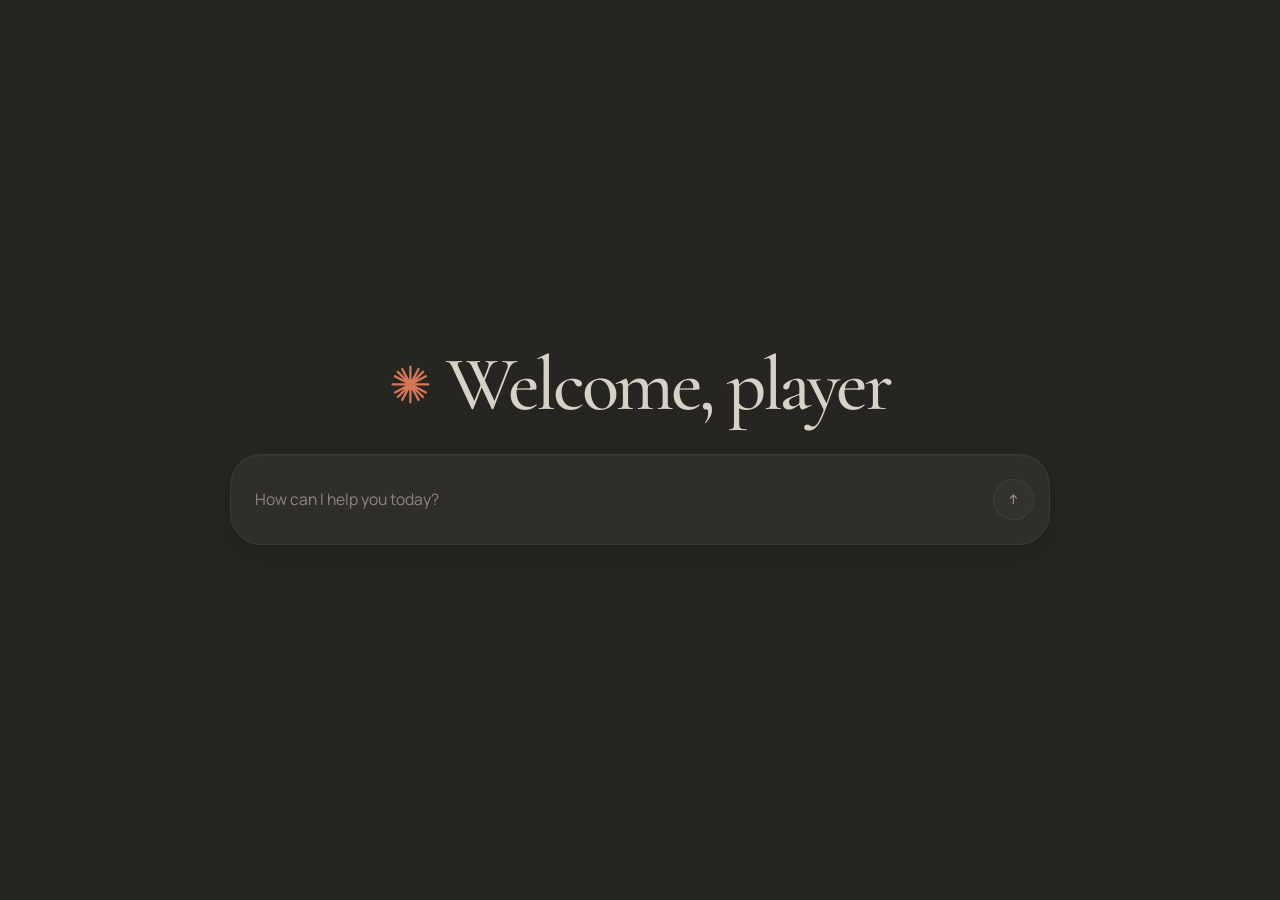
<file: web-app/index.html>
<!DOCTYPE html>
<html lang="en">
<head>
    <meta charset="UTF-8">
    <meta name="viewport" content="width=device-width, initial-scale=1.0">
    <title>For The Love Of The Game</title>
    <link rel="preconnect" href="https://fonts.googleapis.com">
    <link rel="preconnect" href="https://fonts.gstatic.com" crossorigin>
    <link href="https://fonts.googleapis.com/css2?family=Cormorant+Garamond:wght@500;600&family=Manrope:wght@400;500;600;700&display=swap" rel="stylesheet">
    <link rel="stylesheet" href="./styles.css?v=2">
</head>
<body>
    <main class="experience" id="experience">
        <section class="shell">
            <section class="welcome" id="welcome">
                <div class="welcome-row">
                    <span class="spark-icon" aria-hidden="true">
                        <svg viewBox="0 0 24 24">
                            <path d="M12 1.5v21M4.6 4.6l14.8 14.8M1.5 12h21M4.6 19.4 19.4 4.6M7.2 2.9l9.6 18.2M2.9 7.2l18.2 9.6M16.8 2.9 7.2 21.1M2.9 16.8l18.2-9.6"></path>
                        </svg>
                    </span>
                    <h1>Welcome, player</h1>
                </div>
            </section>

            <section class="chat-log" id="chat-log"></section>

            <form class="composer" id="composer">
                <label class="composer-shell" id="composer-shell" for="prompt-input">
                    <textarea id="prompt-input" name="prompt" rows="1" placeholder="How can I help you today?"></textarea>
                    <button class="send-button" id="send-button" type="submit" aria-label="Translate">
                        <svg viewBox="0 0 24 24" aria-hidden="true">
                            <path d="M12 5v14M7 10l5-5 5 5"></path>
                        </svg>
                    </button>
                </label>
            </form>

            <p class="status-line" id="status-text" aria-live="polite"></p>
        </section>
    </main>

    <script src="./app.js?v=2"></script>
</body>
</html>
</file>
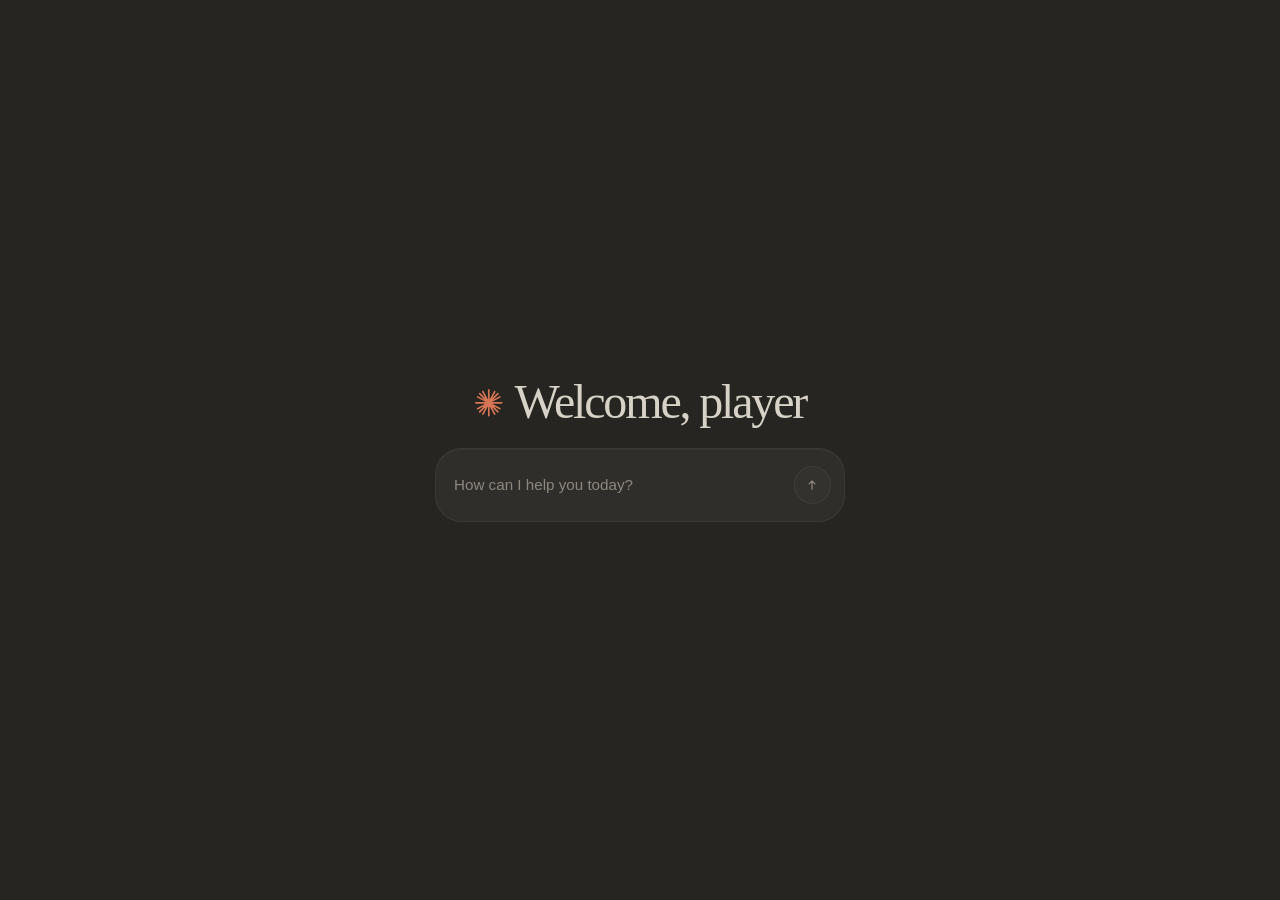
<file: chrome-extension/sidepanel.html>
<!DOCTYPE html>
<html lang="en">
<head>
    <meta charset="UTF-8">
    <meta name="viewport" content="width=device-width, initial-scale=1.0">
    <title>For The Love Of The Game</title>
    <link rel="stylesheet" href="./sidepanel.css?v=8">
</head>
<body>
    <main class="experience" id="experience">
        <section class="shell">
            <section class="welcome">
                <div class="welcome-row">
                    <span class="spark-icon" aria-hidden="true">
                        <svg viewBox="0 0 24 24">
                            <path d="M12 1.5v21M4.6 4.6l14.8 14.8M1.5 12h21M4.6 19.4 19.4 4.6M7.2 2.9l9.6 18.2M2.9 7.2l18.2 9.6M16.8 2.9 7.2 21.1M2.9 16.8l18.2-9.6"></path>
                        </svg>
                    </span>
                    <h1>Welcome, player</h1>
                </div>
            </section>

            <section class="chat-log" id="chat-log"></section>

            <form id="translator-form" class="composer">
                <label class="composer-shell" id="composer-shell" for="prompt-input">
                    <textarea id="prompt-input" name="prompt" rows="1" placeholder="How can I help you today?"></textarea>
                    <button class="send-button" id="send-button" type="submit" aria-label="Translate">
                        <svg viewBox="0 0 24 24" aria-hidden="true">
                            <path d="M12 5v14M7 10l5-5 5 5"></path>
                        </svg>
                    </button>
                </label>
            </form>

            <p class="status-line" id="status-text" aria-live="polite"></p>
        </section>
    </main>

    <script src="./sidepanel.js?v=8"></script>
</body>
</html>
</file>
<file: web-app/styles.css>
:root {
    --bg: #262521;
    --panel: #302e2a;
    --panel-strong: #37342f;
    --line: rgba(255, 255, 255, 0.05);
    --line-strong: rgba(255, 255, 255, 0.08);
    --text: #d7d2c7;
    --muted: #8d877f;
    --accent: #d77654;
    --accent-strong: #bb6444;
    --accent-soft: rgba(215, 118, 84, 0.12);
}

* {
    box-sizing: border-box;
}

html,
body {
    margin: 0;
    min-height: 100%;
}

body {
    background: var(--bg);
    color: var(--text);
    font-family: "Manrope", sans-serif;
}

button,
textarea {
    font: inherit;
}

button {
    border: 0;
}

.experience {
    min-height: 100vh;
    padding: 2rem 1.5rem 2.5rem;
    display: flex;
    align-items: center;
    justify-content: center;
    transition: padding-top 260ms ease;
}

.experience.has-messages {
    align-items: flex-start;
    padding-top: 4.75rem;
}

.shell {
    width: min(100%, 920px);
    display: flex;
    flex-direction: column;
    align-items: center;
}

.welcome {
    margin: 0 0 2rem;
    transition: transform 220ms ease, opacity 220ms ease, margin 220ms ease;
}

.experience.has-messages .welcome {
    margin-bottom: 1.35rem;
    transform: scale(0.86);
    opacity: 0.78;
}

.welcome-row {
    display: inline-flex;
    align-items: center;
    gap: 0.95rem;
}

.spark-icon {
    width: 2.55rem;
    height: 2.55rem;
    display: grid;
    place-items: center;
    color: var(--accent);
    flex: 0 0 auto;
}

.spark-icon svg {
    width: 100%;
    height: 100%;
    fill: none;
    stroke: currentColor;
    stroke-width: 1.35;
    stroke-linecap: round;
}

.welcome h1 {
    margin: 0;
    color: var(--text);
    font-family: "Cormorant Garamond", serif;
    font-size: clamp(3.2rem, 6vw, 4.9rem);
    font-weight: 500;
    line-height: 0.98;
    letter-spacing: -0.045em;
}

.chat-log {
    width: min(100%, 820px);
    display: flex;
    flex-direction: column;
    gap: 1.15rem;
    margin-bottom: 1rem;
}

.chat-log:empty {
    display: none;
}

.message {
    width: 100%;
}

.message.user-message {
    display: flex;
    justify-content: flex-end;
}

.message.user-message .message-body {
    max-width: min(72%, 24rem);
    padding: 1rem 1.15rem;
    border-radius: 1.4rem;
    background: var(--panel-strong);
    color: #f1ede5;
    line-height: 1.6;
    font-size: 0.97rem;
    box-shadow: inset 0 1px 0 rgba(255, 255, 255, 0.03);
}

.message.assistant-message {
    display: grid;
    grid-template-columns: 1.8rem minmax(0, 1fr);
    align-items: start;
    gap: 0.9rem;
}

.message-icon {
    width: 1.8rem;
    height: 1.8rem;
    margin-top: 0.12rem;
    display: grid;
    place-items: center;
    color: var(--accent);
}

.message-icon svg {
    width: 100%;
    height: 100%;
    fill: none;
    stroke: currentColor;
    stroke-width: 1.35;
    stroke-linecap: round;
}

.message-content {
    display: flex;
    flex-direction: column;
    gap: 0.65rem;
}

.message.assistant-message .message-body {
    color: var(--text);
    line-height: 1.7;
    font-size: 0.98rem;
    white-space: pre-wrap;
}

.message-actions {
    display: flex;
    gap: 0.55rem;
}

.action-button {
    width: 2.35rem;
    height: 2.35rem;
    border-radius: 0.9rem;
    display: grid;
    place-items: center;
    background: rgba(255, 255, 255, 0.03);
    color: #c3beb5;
    cursor: pointer;
    transition: background 160ms ease, color 160ms ease, transform 160ms ease;
}

.action-button:hover:not(:disabled) {
    background: var(--accent-soft);
    color: #f0e7e1;
    transform: translateY(-1px);
}

.action-button:disabled {
    opacity: 0.45;
    cursor: default;
}

.action-button svg {
    width: 1rem;
    height: 1rem;
    fill: none;
    stroke: currentColor;
    stroke-width: 1.9;
    stroke-linecap: round;
    stroke-linejoin: round;
}

.composer {
    width: min(100%, 820px);
    margin: 0;
}

.composer-shell {
    display: flex;
    align-items: center;
    gap: 0.8rem;
    min-height: 5.65rem;
    padding: 0.95rem 0.95rem 0.95rem 1.35rem;
    border-radius: 1.95rem;
    background: var(--panel);
    border: 1px solid var(--line);
    box-shadow: inset 0 1px 0 rgba(255, 255, 255, 0.03), 0 12px 28px rgba(0, 0, 0, 0.16);
}

textarea {
    flex: 1;
    width: 100%;
    min-height: 1.5rem;
    max-height: 7rem;
    resize: none;
    border: 0;
    outline: 0;
    background: transparent;
    color: var(--text);
    font-size: 0.98rem;
    line-height: 1.45;
    overflow-y: auto;
}

textarea::placeholder {
    color: var(--muted);
}

.send-button {
    flex: 0 0 auto;
    width: 2.55rem;
    height: 2.55rem;
    border-radius: 999px;
    display: grid;
    place-items: center;
    background: rgba(255, 255, 255, 0.02);
    color: #91877d;
    box-shadow: inset 0 0 0 1px rgba(255, 255, 255, 0.06);
    transition: background 180ms ease, color 180ms ease, transform 180ms ease, box-shadow 180ms ease;
    cursor: pointer;
}

.send-button:disabled {
    cursor: default;
}

.composer-shell.has-value .send-button {
    background: var(--accent);
    color: #fff5f0;
    box-shadow: inset 0 0 0 1px rgba(255, 255, 255, 0.08);
}

.composer-shell.has-value .send-button:hover {
    background: var(--accent-strong);
    transform: translateY(-1px);
}

.send-button svg {
    width: 0.92rem;
    height: 0.92rem;
    fill: none;
    stroke: currentColor;
    stroke-width: 2.1;
    stroke-linecap: round;
    stroke-linejoin: round;
}

.status-line {
    width: min(100%, 820px);
    min-height: 1rem;
    margin: 0.75rem 0 0;
    color: var(--muted);
    font-size: 0.82rem;
}

.status-line:empty {
    display: none;
}

.fade-up {
    animation: fadeUp 220ms ease forwards;
}

@keyframes fadeUp {
    from {
        opacity: 0;
        transform: translateY(8px);
    }
    to {
        opacity: 1;
        transform: translateY(0);
    }
}

@media (max-width: 820px) {
    .experience {
        padding: 1.4rem 1rem 2rem;
    }

    .experience.has-messages {
        padding-top: 3rem;
    }

    .welcome {
        margin-bottom: 1.6rem;
    }

    .welcome h1 {
        font-size: clamp(2.55rem, 10vw, 3.65rem);
    }

    .spark-icon {
        width: 2rem;
        height: 2rem;
    }

    .composer-shell {
        min-height: 5rem;
        padding: 0.85rem 0.85rem 0.85rem 1rem;
        border-radius: 1.7rem;
    }

    .message.user-message .message-body {
        max-width: 84%;
    }
}
</file>
<file: chrome-extension/sidepanel.css>
:root {
    --bg: #262521;
    --panel: #302e2a;
    --panel-strong: #37342f;
    --line: rgba(255, 255, 255, 0.05);
    --text: #d7d2c7;
    --muted: #8d877f;
    --accent: #d77654;
    --accent-strong: #bb6444;
    --accent-soft: rgba(215, 118, 84, 0.12);
}

* {
    box-sizing: border-box;
}

html,
body {
    margin: 0;
    min-height: 100%;
}

body {
    background: var(--bg);
    color: var(--text);
    font-family: -apple-system, BlinkMacSystemFont, "Segoe UI", sans-serif;
}

button,
textarea {
    font: inherit;
}

button {
    border: 0;
}

.experience {
    min-height: 100vh;
    padding: 1.5rem 1rem;
    display: flex;
    align-items: center;
    justify-content: center;
    transition: padding-top 240ms ease;
}

.experience.has-messages {
    align-items: flex-start;
    padding-top: 1.8rem;
}

.shell {
    width: min(100%, 410px);
    display: flex;
    flex-direction: column;
    align-items: center;
}

.welcome {
    margin: 0 0 1.35rem;
    transition: transform 220ms ease, opacity 220ms ease, margin 220ms ease;
}

.experience.has-messages .welcome {
    margin-bottom: 1rem;
    transform: scale(0.9);
    opacity: 0.8;
}

.welcome-row {
    display: inline-flex;
    align-items: center;
    gap: 0.7rem;
}

.spark-icon {
    width: 1.85rem;
    height: 1.85rem;
    display: grid;
    place-items: center;
    color: var(--accent);
}

.spark-icon svg {
    width: 100%;
    height: 100%;
    fill: none;
    stroke: currentColor;
    stroke-width: 1.35;
    stroke-linecap: round;
}

.welcome h1 {
    margin: 0;
    color: var(--text);
    font-family: "Iowan Old Style", "Palatino Linotype", "Book Antiqua", serif;
    font-size: clamp(2rem, 8vw, 3rem);
    font-weight: 500;
    line-height: 1;
    letter-spacing: -0.045em;
}

.chat-log {
    width: 100%;
    display: flex;
    flex-direction: column;
    gap: 0.95rem;
    margin-bottom: 0.85rem;
}

.chat-log:empty {
    display: none;
}

.message {
    width: 100%;
}

.message.user-message {
    display: flex;
    justify-content: flex-end;
}

.message.user-message .message-body {
    max-width: min(82%, 15rem);
    padding: 0.9rem 1rem;
    border-radius: 1.35rem;
    background: var(--panel-strong);
    color: #f1ede5;
    line-height: 1.55;
    font-size: 0.94rem;
}

.message.assistant-message {
    display: grid;
    grid-template-columns: 1.6rem minmax(0, 1fr);
    gap: 0.75rem;
    align-items: start;
}

.message-icon {
    width: 1.6rem;
    height: 1.6rem;
    margin-top: 0.08rem;
    display: grid;
    place-items: center;
    color: var(--accent);
}

.message-icon svg {
    width: 100%;
    height: 100%;
    fill: none;
    stroke: currentColor;
    stroke-width: 1.35;
    stroke-linecap: round;
}

.message-content {
    display: flex;
    flex-direction: column;
    gap: 0.55rem;
}

.message.assistant-message .message-body {
    color: var(--text);
    line-height: 1.65;
    font-size: 0.94rem;
    white-space: pre-wrap;
}

.message-actions {
    display: flex;
    gap: 0.45rem;
}

.action-button {
    width: 2.15rem;
    height: 2.15rem;
    border-radius: 0.82rem;
    display: grid;
    place-items: center;
    background: rgba(255, 255, 255, 0.03);
    color: #c3beb5;
    cursor: pointer;
}

.action-button:hover:not(:disabled) {
    background: var(--accent-soft);
    color: #f0e7e1;
}

.action-button:disabled {
    opacity: 0.45;
    cursor: default;
}

.action-button svg {
    width: 0.95rem;
    height: 0.95rem;
    fill: none;
    stroke: currentColor;
    stroke-width: 1.9;
    stroke-linecap: round;
    stroke-linejoin: round;
}

.composer {
    width: 100%;
    margin: 0;
}

.composer-shell {
    display: flex;
    align-items: center;
    gap: 0.7rem;
    min-height: 4.6rem;
    padding: 0.8rem 0.8rem 0.8rem 1rem;
    border-radius: 1.65rem;
    background: var(--panel);
    border: 1px solid var(--line);
    box-shadow: inset 0 1px 0 rgba(255, 255, 255, 0.03);
}

textarea {
    flex: 1;
    width: 100%;
    min-height: 1.5rem;
    max-height: 7rem;
    resize: none;
    border: 0;
    outline: 0;
    background: transparent;
    color: var(--text);
    line-height: 1.45;
    font-size: 0.95rem;
    overflow-y: auto;
}

textarea::placeholder {
    color: var(--muted);
}

.send-button {
    flex: 0 0 auto;
    width: 2.35rem;
    height: 2.35rem;
    border-radius: 999px;
    display: grid;
    place-items: center;
    background: rgba(255, 255, 255, 0.02);
    color: #91877d;
    box-shadow: inset 0 0 0 1px rgba(255, 255, 255, 0.06);
    transition: background 180ms ease, color 180ms ease, transform 180ms ease;
    cursor: pointer;
}

.send-button:disabled {
    cursor: default;
}

.composer-shell.has-value .send-button {
    background: var(--accent);
    color: #fff5f0;
}

.composer-shell.has-value .send-button:hover {
    background: var(--accent-strong);
    transform: translateY(-1px);
}

.send-button svg {
    width: 0.88rem;
    height: 0.88rem;
    fill: none;
    stroke: currentColor;
    stroke-width: 2.05;
    stroke-linecap: round;
    stroke-linejoin: round;
}

.status-line {
    width: 100%;
    min-height: 1rem;
    margin: 0.7rem 0 0;
    color: var(--muted);
    font-size: 0.78rem;
    line-height: 1.45;
}

.status-line:empty {
    display: none;
}

.fade-up {
    animation: fadeUp 220ms ease forwards;
}

@keyframes fadeUp {
    from {
        opacity: 0;
        transform: translateY(8px);
    }
    to {
        opacity: 1;
        transform: translateY(0);
    }
}
</file>
